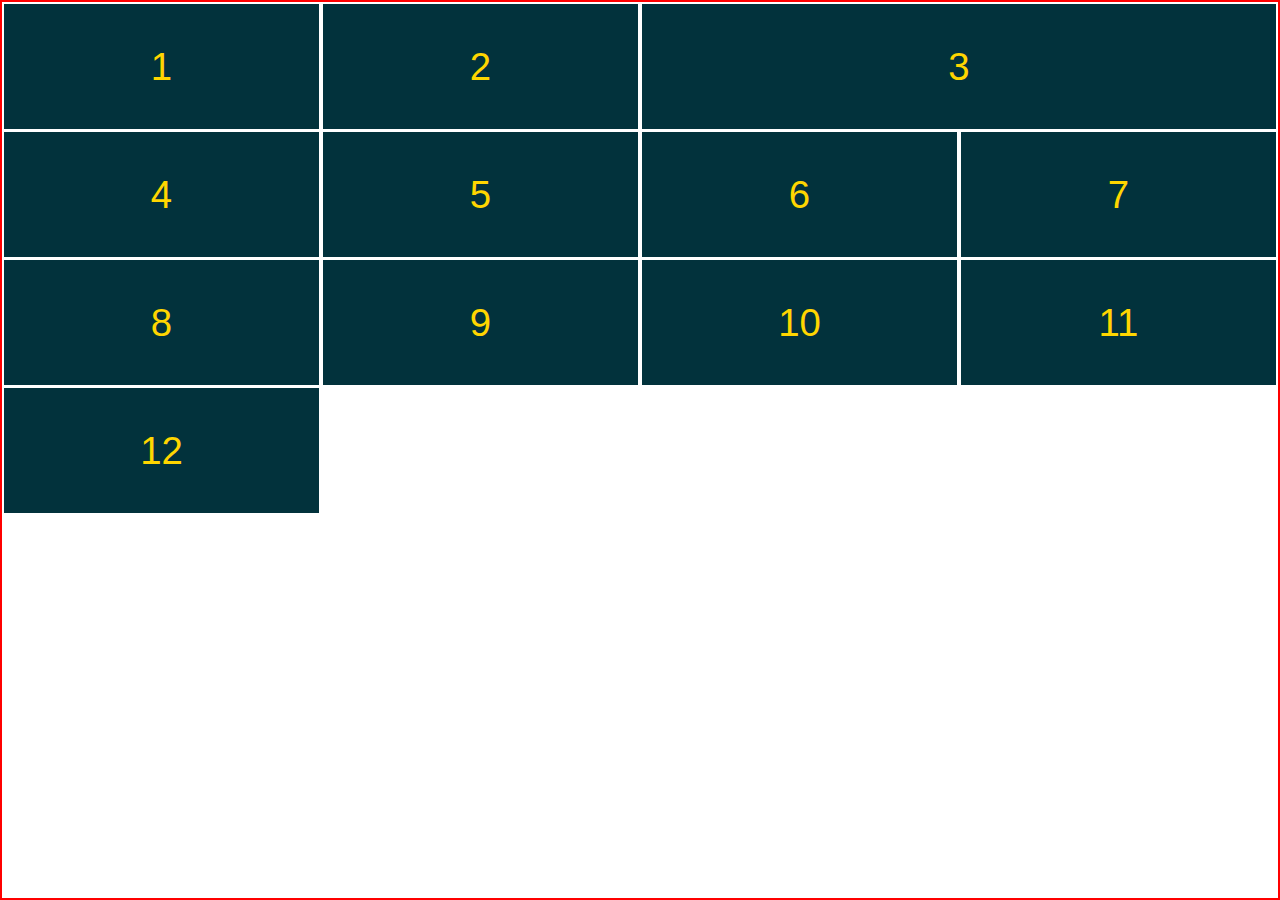
<file: css/flex/example/index.html>
<!DOCTYPE html>
<html lang="en">
<head>
    <meta charset="UTF-8">
    <meta name="viewport" content="width=device-width, initial-scale=1.0">
    <title>CSS Flex</title>
    <link rel="stylesheet" href="style.css">
</head>
<body>

    <div class="flex__container">
        <div>1</div>
        <div>2</div>
        <div>3</div>
        <div>4</div>
        <div>5</div>
        <div>6</div>
        <div>7</div>
        <div>8</div>
        <div>9</div>
        <div>10</div>
        <div>11</div>
        <div>12</div>
    </div>
    
</body>
</html>
</file>
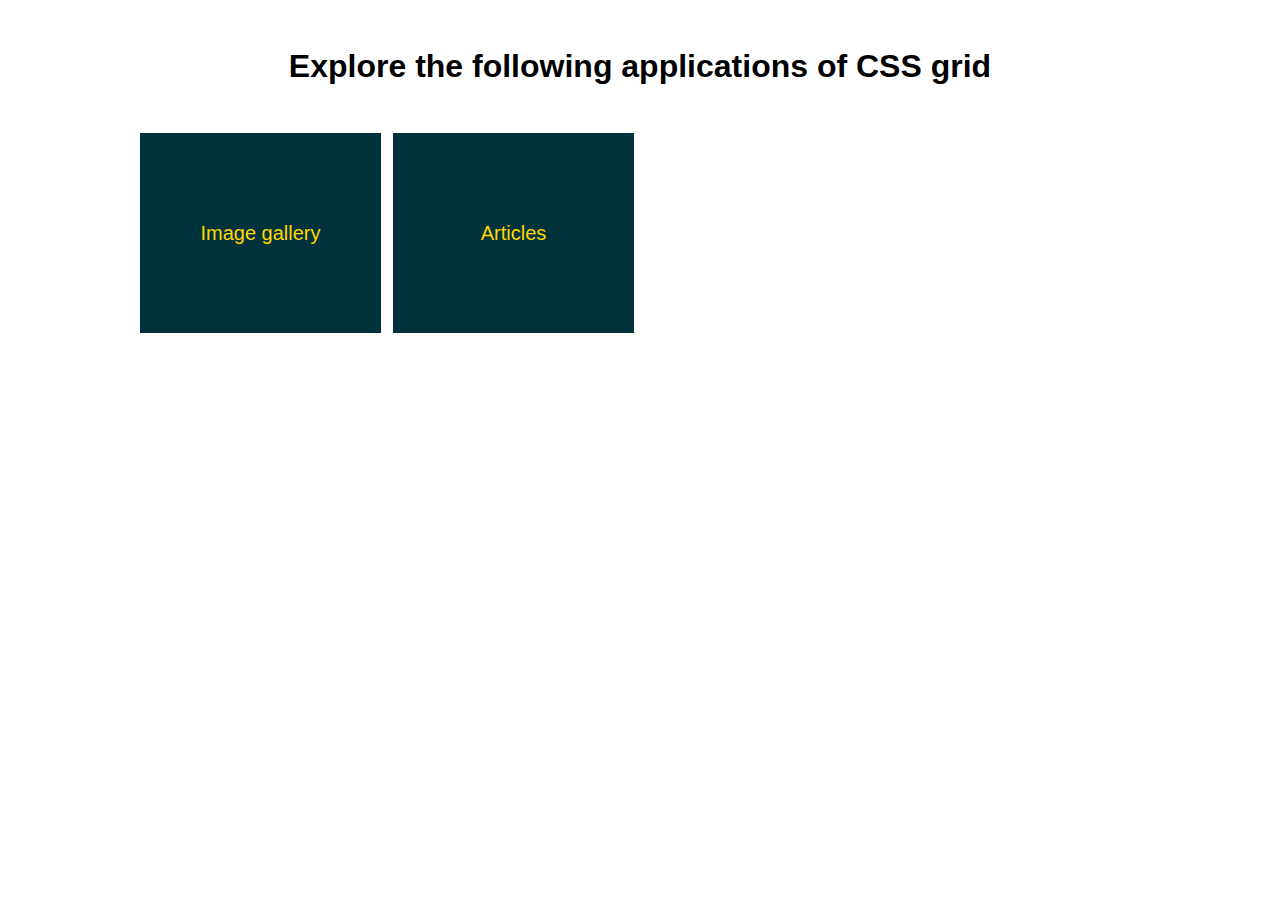
<file: css/grid/applications/index.html>
<!DOCTYPE html>
<html lang="en">
  <head>
    <meta charset="UTF-8" />
    <meta name="viewport" content="width=device-width, initial-scale=1.0" />
    <title>Applications of CSS grid</title>
    <link rel="stylesheet" href="./css/style.css" />
  </head>
  <body>
    <h1 id="page_title">Explore the following applications of CSS grid</h1>
    <nav>
      <a href="./gallery.html">Image gallery</a>
      <a href="./article.html">Articles</a>
    </nav>
  </body>

  <style>
    body {
      width: 100%;
      max-width: 1000px;
      margin: 0 auto;
      padding: 3rem 0;
    }
    nav {
      display: grid;
      gap: 12px;
      grid-template-columns: repeat(4, 1fr);
    }
    nav a {
      height: 200px;
      display: flex;
      align-items: center;
      justify-content: center;
      text-decoration: none;
      background-color: var(--green);
      color: var(--yellow);
      font-size: 1.25em;
      transition: all 250ms ease;
    }
    nav a:hover {
      font-size: 2em;
      transform: scale(0.98);
      text-decoration: underline;
    }
  </style>
</html>
</file>
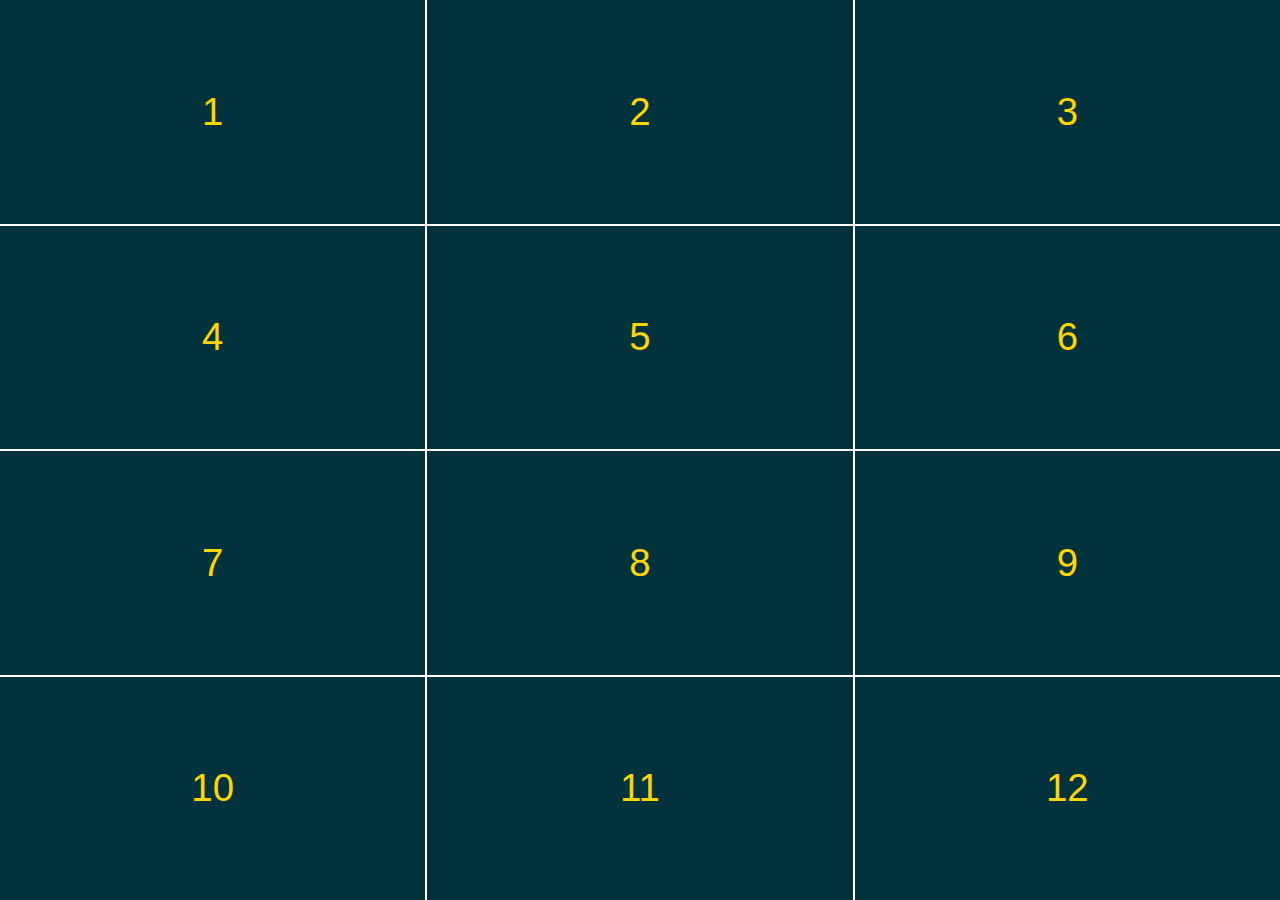
<file: css/grid/example/index.html>
<!DOCTYPE html>
<html lang="en">
  <head>
    <meta charset="UTF-8" />
    <meta name="viewport" content="width=device-width, initial-scale=1.0" />
    <title>CSS Grid</title>
    <link rel="stylesheet" href="style.css" />
  </head>
  <body>
    <div class="grid__container">
      <div>1</div>
      <div>2</div>
      <div>3</div>
      <div>4</div>
      <div>5</div>
      <div>6</div>
      <div>7</div>
      <div>8</div>
      <div>9</div>
      <div>10</div>
      <div>11</div>
      <div>12</div>
    </div>
  </body>
</html>
</file>
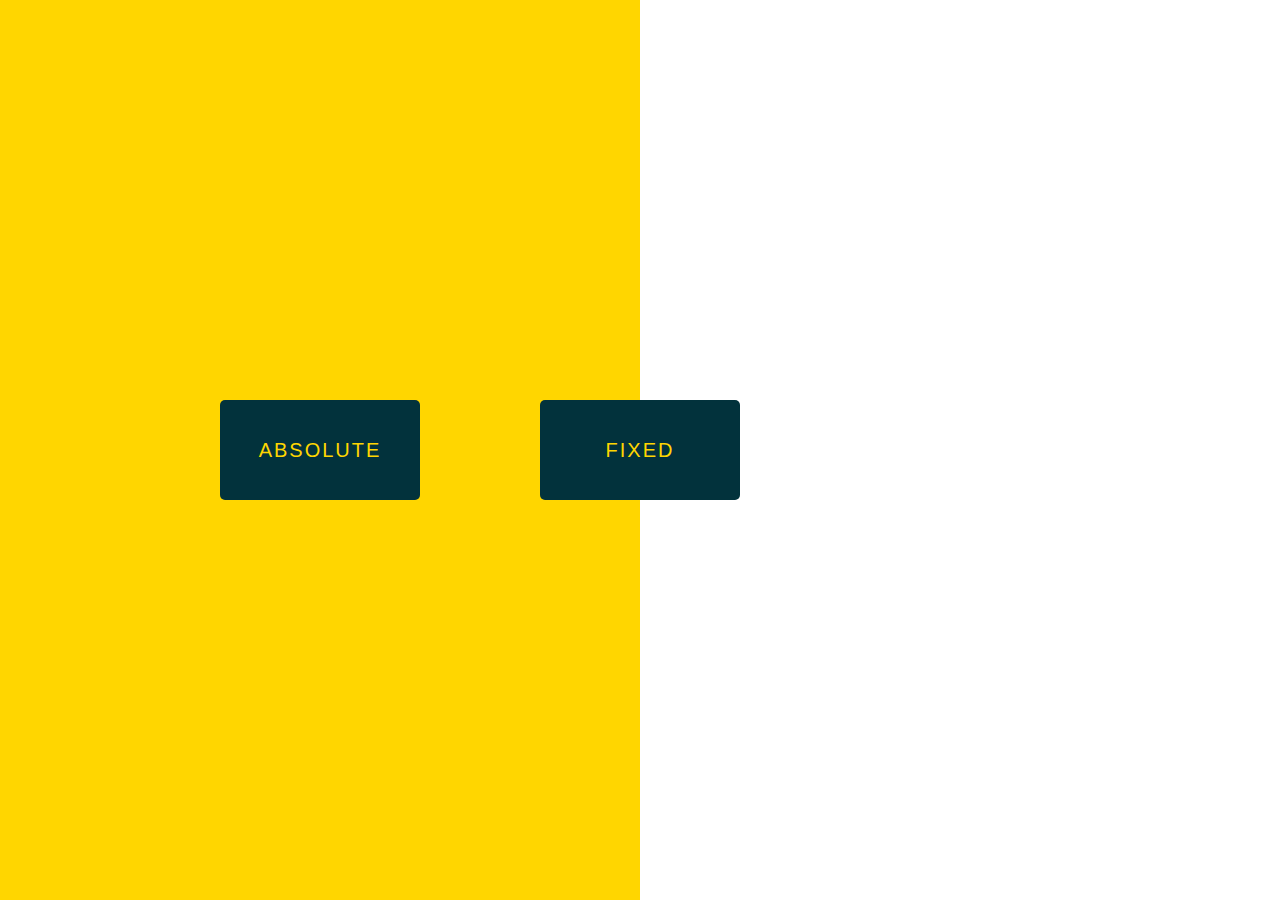
<file: css/position/example/index.html>
<!DOCTYPE html>
<html lang="en">
  <head>
    <meta charset="UTF-8" />
    <meta name="viewport" content="width=device-width, initial-scale=1.0" />
    <title>CSS Position</title>
    <link rel="stylesheet" href="style.css" />
  </head>
  <body>
    <div id="container">
      <div class="box box--fixed">fixed</div>
      <div class="box box--absolute">absolute</div>
    </div>
  </body>
</html>
</file>
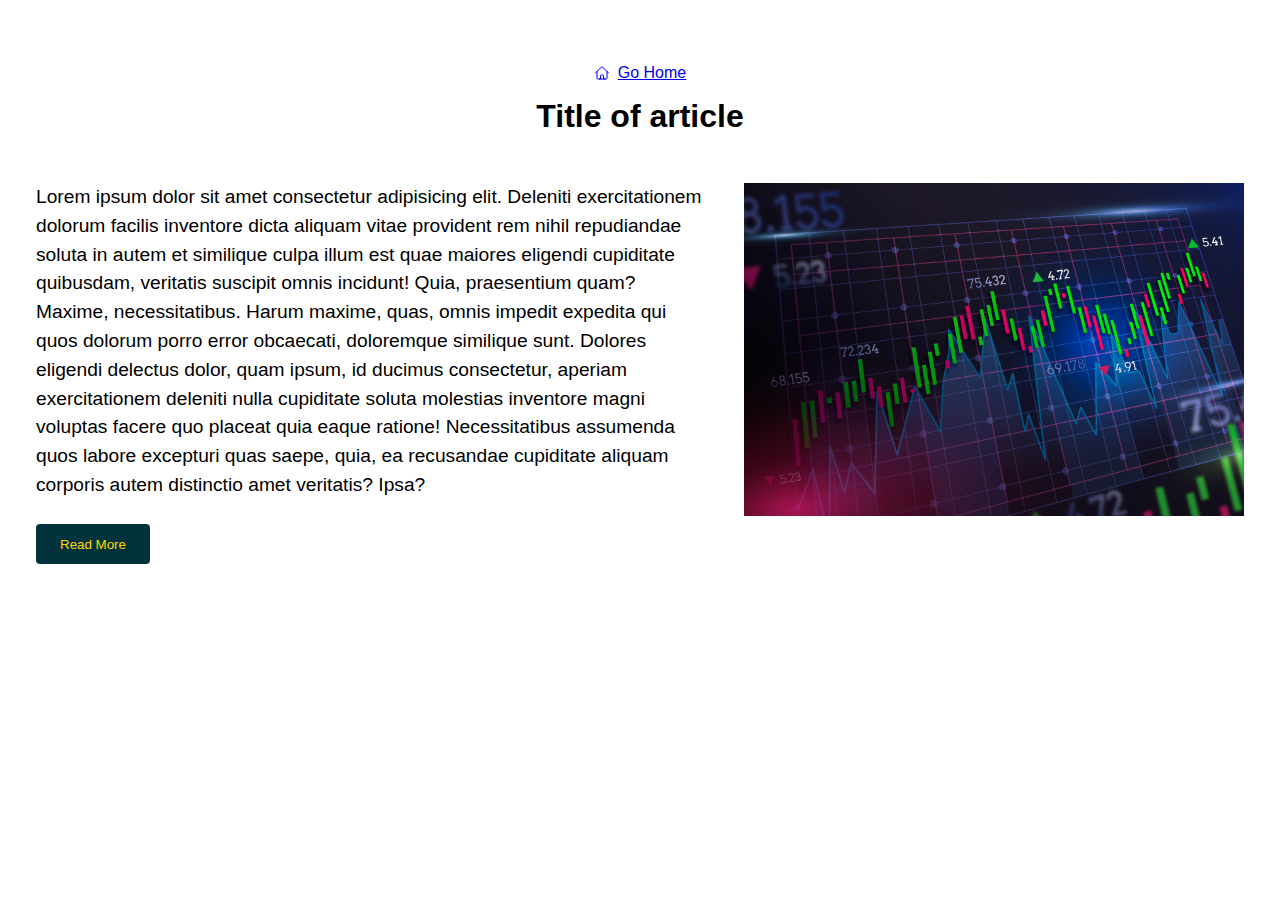
<file: css/grid/applications/article.html>
<!DOCTYPE html>
<html lang="en">
  <head>
    <meta charset="UTF-8" />
    <meta name="viewport" content="width=device-width, initial-scale=1.0" />
    <title>CSS Grid Applications - Articles</title>
    <link rel="stylesheet" href="./css/article.css" />
  </head>
  <body>
    <a href="../applications/index.html" id="home_link">
      <svg
        xmlns="http://www.w3.org/2000/svg"
        fill="none"
        viewBox="0 0 24 24"
        stroke-width="1.5"
        stroke="currentColor"
        class="size-6"
      >
        <path
          stroke-linecap="round"
          stroke-linejoin="round"
          d="m2.25 12 8.954-8.955c.44-.439 1.152-.439 1.591 0L21.75 12M4.5 9.75v10.125c0 .621.504 1.125 1.125 1.125H9.75v-4.875c0-.621.504-1.125 1.125-1.125h2.25c.621 0 1.125.504 1.125 1.125V21h4.125c.621 0 1.125-.504 1.125-1.125V9.75M8.25 21h8.25"
        />
      </svg>
      Go Home
    </a>
    <h1 id="page_title">Title of article</h1>
    <div id="grid__container">
      <div class="content">
        <p>
          Lorem ipsum dolor sit amet consectetur adipisicing elit. Deleniti
          exercitationem dolorum facilis inventore dicta aliquam vitae provident
          rem nihil repudiandae soluta in autem et similique culpa illum est
          quae maiores eligendi cupiditate quibusdam, veritatis suscipit omnis
          incidunt! Quia, praesentium quam? Maxime, necessitatibus. Harum
          maxime, quas, omnis impedit expedita qui quos dolorum porro error
          obcaecati, doloremque similique sunt. Dolores eligendi delectus dolor,
          quam ipsum, id ducimus consectetur, aperiam exercitationem deleniti
          nulla cupiditate soluta molestias inventore magni voluptas facere quo
          placeat quia eaque ratione! Necessitatibus assumenda quos labore
          excepturi quas saepe, quia, ea recusandae cupiditate aliquam corporis
          autem distinctio amet veritatis? Ipsa?
        </p>

        <button>read more</button>
      </div>
      <div class="cover">
        <img src="./images/stock-market.jpg" alt="" />
      </div>
    </div>
  </body>
</html>
</file>
<file: css/flex/example/style.css>
* {
  padding: 0;
  margin: 0;
  box-sizing: border-box;
  font-family: arial;
}

body,
html {
  height: 100%;
}

body {
  border: 2px solid red;
}

.flex__container {
  display: flex;
  flex-wrap: wrap;
}

.flex__container > div {
  width: 25%;
  height: 10vw;
  background-color: #02323c;
  display: flex;
  align-items: center;
  justify-content: center;
  font-size: 2.4rem;
  color: #ffd600;
  flex-shrink: 0;
  border: 2px solid white;
  border-bottom: 1px solid white;
}

.flex__container > div:nth-child(3){
    width: 50%;
}
</file>
<file: css/grid/applications/css/style.css>
:root {
  --yellow: #ffd600;
  --green: #02323c;
}

* {
  margin: 0;
  padding: 0;
  box-sizing: border-box;
  font-family: arial;
}

body,
html {
  height: 100%;
}

#home_link {
  display: flex;
  justify-content: center;
  align-items: center;
  width: fit-content;
  margin: 3rem auto 1rem auto;
  gap: 0.5rem;
}

#home_link svg {
  width: 1 rem;
  height: 1rem;
}

h1#page_title {
  text-align: center;
  padding: 0 0 3rem 0;
}
</file>
<file: css/grid/example/style.css>
* {
  padding: 0;
  margin: 0;
  box-sizing: border-box;
  font-family: arial;
}

body,
html {
  height: 100%;
}

.grid__container {
  height: 100%;
  display: grid;
  gap: 2px;
  grid-template-columns: repeat(3, 1fr);
  grid-template-rows: repeat(4, 1fr);
}

.grid__container > div {
  width: 100%;
  height: 100%;
  background-color: #02323c;
  color: #ffd600;
  display: flex;
  align-items: center;
  justify-content: center;
  font-size: 2.4rem;
  transition: all 250ms ease;
}

.grid__container > div:hover {
  transform: scale(0.98);
}

/* .grid__container > div:nth-child(2){
  grid-column: 2 / span 2;
} */
</file>
<file: css/position/example/style.css>
* {
  padding: 0;
  margin: 0;
  box-sizing: border-box;
  font-family: arial;
}

body,
html {
  height: 100%;
}

#container {
  background-color: #ffd600;
  width: 50%;
  height: 100vh;
  position: relative;
}

.box {
  width: 200px;
  height: 100px;
  border-radius: 5px;
  background-color: #02323c;
  color: #ffd600;
  font-size: 1.25rem;
  display: flex;
  justify-content: center;
  align-items: center;
  text-transform: uppercase;
  letter-spacing: 0.1em;
}

.box--fixed {
  position: fixed;
  left: 50%;
  top: 50%;
  transform: translate(-50%, -50%);
}

.box--absolute {
  position: absolute;
  left: 50%;
  bottom: 50%;
  transform: translate(-50%, 50%);
}
</file>
<file: css/grid/applications/css/article.css>
@import url("./style.css");

body {
  padding: 1rem;
  max-width: 1240px;
  margin:0 auto;
}

#grid__container {
  display: grid;
  gap: 2.5rem;
  grid-template-columns: 1fr 500px;
}

.content p {
  line-height: 1.5;
  font-size: 1.2rem;
}

.content button {
  padding: 0.8rem 1.5rem;
  margin: 1.5rem 0;
  outline: none;
  border: none;
  border-radius: 0.25rem;
  background-color: var(--green);
  color: var(--yellow);
  cursor: pointer;
  transition: all 150ms ease;
  text-transform: capitalize;
}

.content button:hover {
  transform: scale(1.05);
}

.cover {
  overflow: hidden;
  position: relative;
  max-height: 500px;
}

.cover img {
  width: 100%;
  height: auto;
  object-fit: cover;
  object-position: center;
}
</file>
